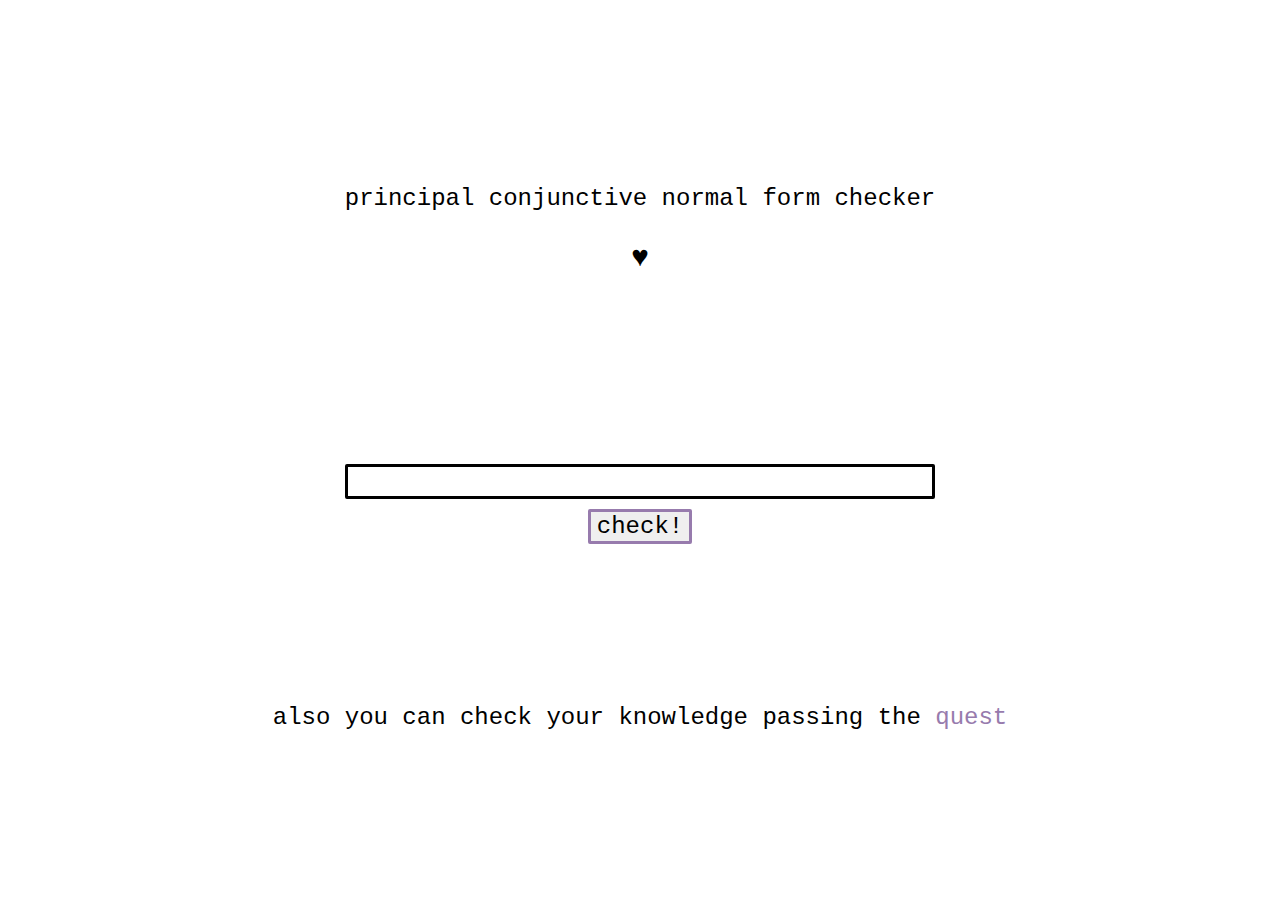
<file: index.html>
<!doctype html>
<html lang="ru">
    <head>
        <meta charset="UTF-8">
        <link rel="stylesheet" href="styles.css">
        <title>principal conjunctive normal form checker</title>
    </head>

    <body>
        <div>
            <div id="pageTitle"><span>principal conjunctive normal form checker</span></div>
            <p id="messageText">♥</p>
    
            <div id="checking">
                <input id="formulaInput" type="text">
                <button class="button" type="submit" onclick="check()"><span>check!</span></button>
            </div>
            
            <div id="questLink"><span>also you can check your knowledge passing the <a href="quest.html">quest</a></span></div>
        </div>

        <script src="main.js"></script>
    </body>
</html>
</file>
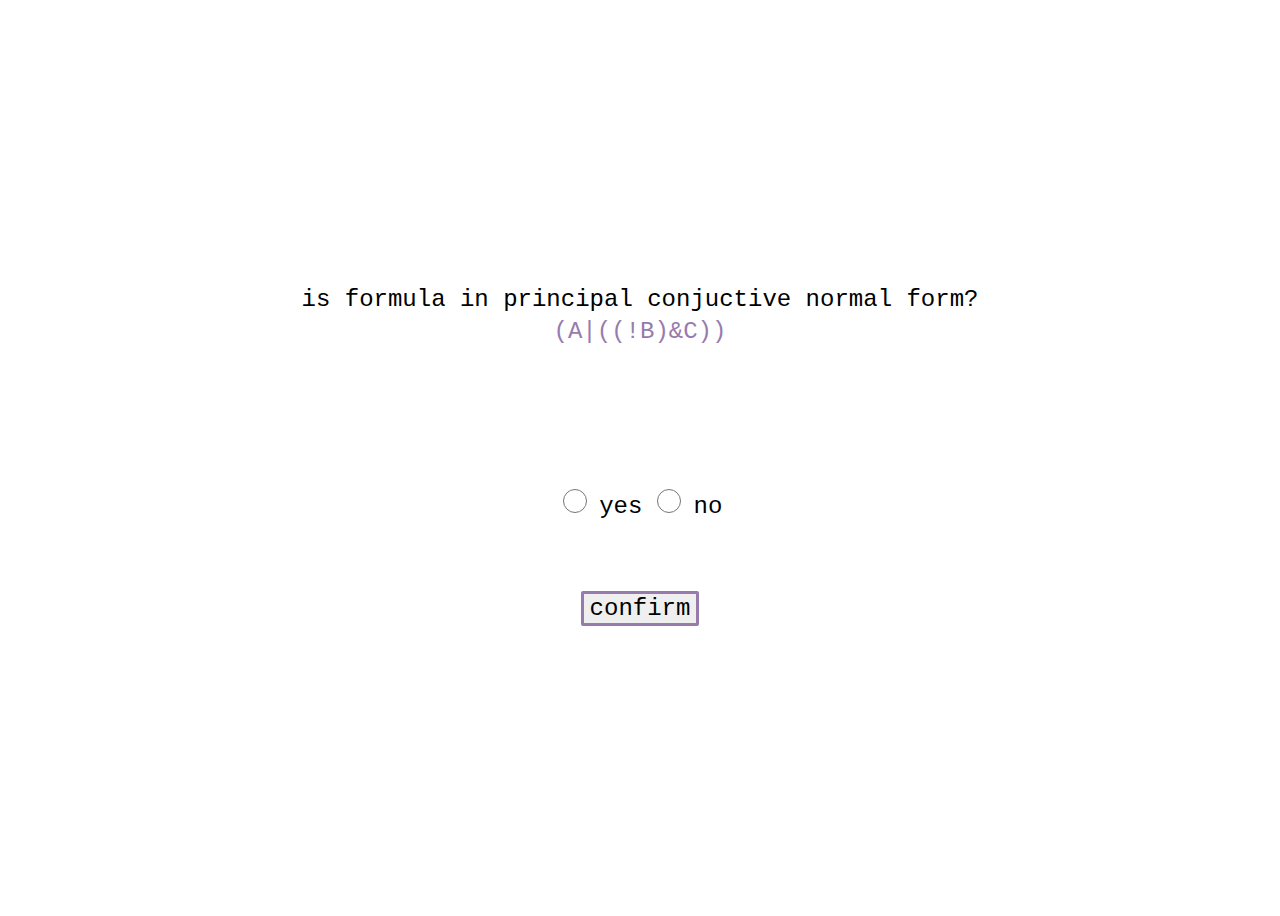
<file: quest.html>
<!doctype html>
<html lang="ru">
    <head>
        <meta charset="UTF-8">
        <link rel="stylesheet" href="styles.css">
        <title>quest</title>
    </head>

    <body>
        <div id="question">
            <span>is formula in principal conjuctive normal form?</span>
            <span id="formula"></span>
        </div>

        <form id="answer">
            <input type="radio" id="true" name="radio" class="radio">
            <label for="true" id="trueLabel">yes</label>
            <input type="radio" id="false" name="radio" class="radio">
            <label for="false" id="falseLabel">no</label>
        </form>

        <button class="button" id="confirmButton" onclick="confirm()"><span>confirm</span></button>
        <button class="button" id="nextButton" onclick="next()"><span>next</span></button>
        
        <script src="main.js"></script>
    </body>
</html>
</file>
<file: styles.css>
* {
    font-family: 'Courier New', Courier, monospace;
}

.button {
    margin: 5px auto;
  
    display: block;
    overflow: hidden;
    outline: none;
    
    border: 3px solid #977bad;
    border-radius: 2px;   
}

#pageTitle {
    text-align: center;
}

span {
    font-size: 24px;
}

#formulaInput {
    margin: 5px auto;

    display: block;
    overflow: hidden;
    outline: none;

    border: 3px solid #000000;
    border-radius: 2px;

    font-size: 24px;
    width: 580px;
}

#messageText {
    text-align: center;
    font-weight: bold;
    font-size: 22pt;
    width: 1000px;
}

a {
    text-decoration: none;
    color: #977bad;
    outline: none;
}

#questLink {
    text-align: center;
}

body {
    height: 100vh;
    display: flex;
    align-items: center;
    justify-content: center;
    flex-direction: column;
    overflow: hidden;
}

#checking {
    height: 400px;
    display: flex;
    align-items: center;
    justify-content: center;
    flex-direction: column;
}

#questLink, #pageTitle {
    display: flex;
    align-items: center;
    justify-content: center;
    flex-direction: column;
}




#answer {
    text-align: center;
}

#question {
    height: 200px;
    text-align: center;
    align-items: center;
    justify-content: center;
}

#formula {
    margin: 5px auto;

    display: block;
    overflow: hidden;
    outline: none;

    color: #977bad;
    border-radius: 2px;

    font-size: 24px;
    width: 580px;
}

#answer {
    height: 100px;
}

#trueLabel, #falseLabel {
    font-size: 24px;
}

.radio {
	width: 24px;
    height: 24px;
}

#score {
    font-size: 150px;
    color: #977bad;
}

#resultSection {
    display: flex;
    align-items: center;
    justify-content: center;
    flex-direction: column;
}
</file>
